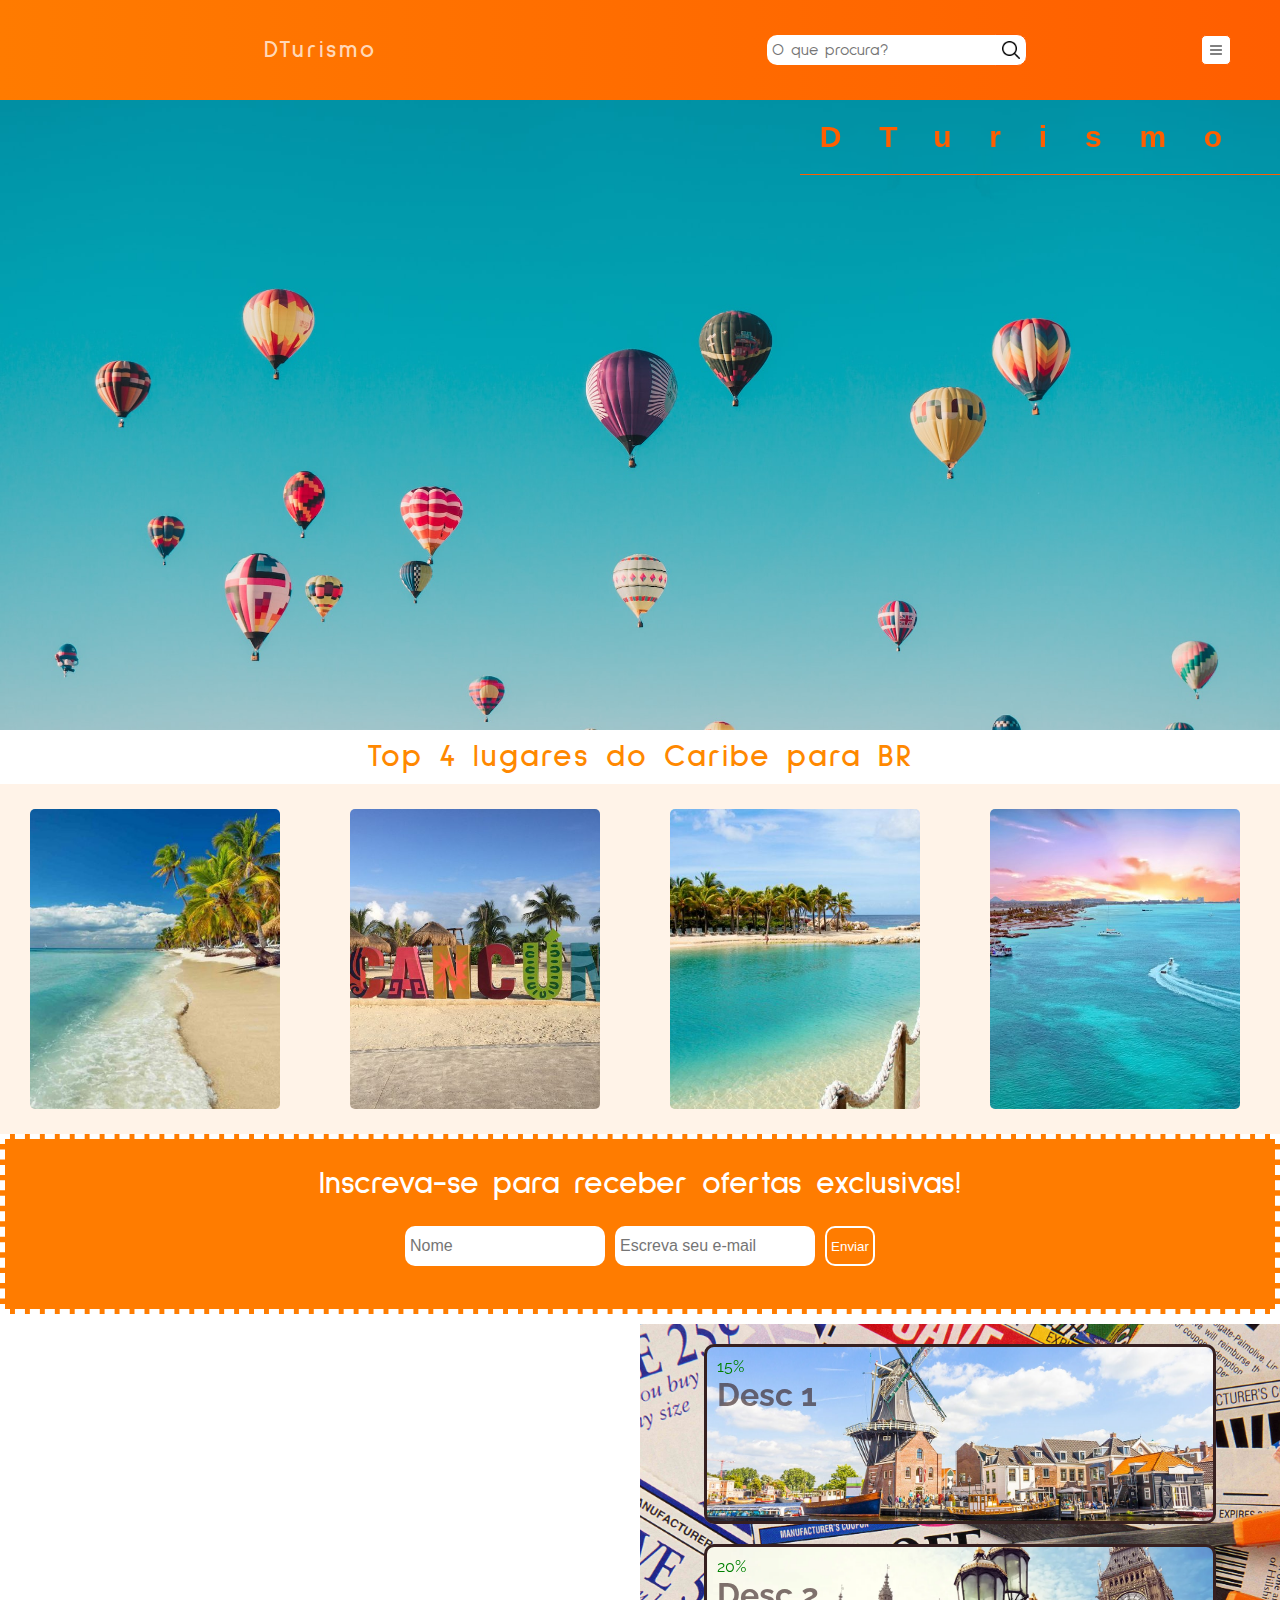
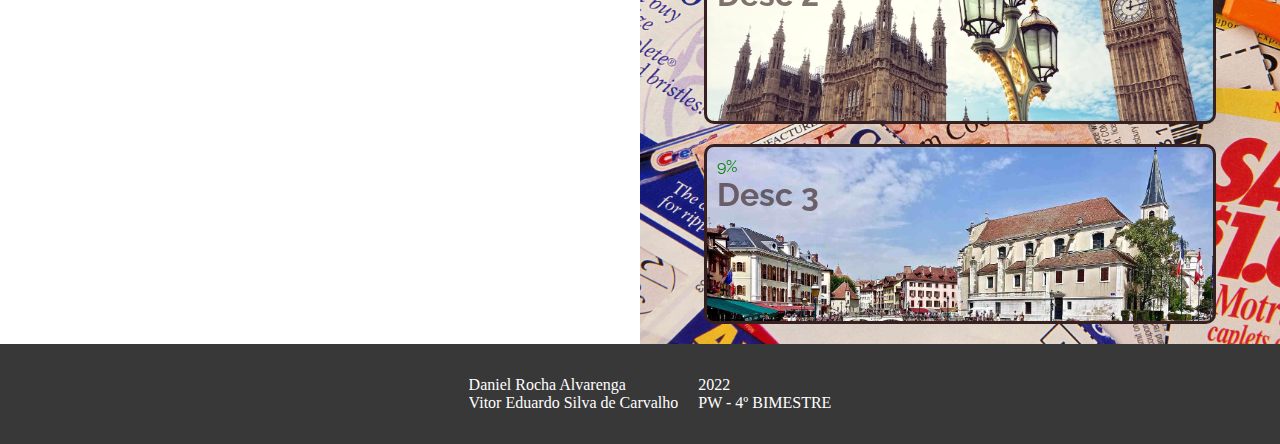
<file: index.html>
<!DOCTYPE html>
<html lang="pt-br">
<head>
    <meta charset="UTF-8">
    <meta http-equiv="X-UA-Compatible" content="IE=edge">
    <meta name="viewport" content="width=device-width, initial-scale=1.0">
    <title>Dturismo</title>
    <link rel="stylesheet" href="index/css/style.css">
    <link rel="shortcut icon" href="index/img/2.png" type="image/x-icon">
    <meta name="google-site-verification" content="V-5xOY-CsIGqrF3bHVrrDN_wd09-45pQmD3HhluE0Ik" />
</head>
<body>
    
    <nav>
        <div class="logo-nav">
            <h2>DTurismo</h2>
        </div>
        <div class="pesquisa-nav">
            <input type="text" id="inp" placeholder="O que procura?">
            <button id="pbtn"><img src="index/img/lupa.png"></button>
        </div>
        <div class="btn-nav">
            <button id="btnl"><img id="ia1" src="index/img/cardapio.png" alt=""><img id="ia2" src="index/img/x.png" alt=""></button>
        </div>
    </nav>
    <main>
        <div class="content_main">
            <h1>DTurismo</h1>
        </div>
    </main>
    <h1 id="title1" class="title1">Top 4 lugares do Caribe para BR</h1>
    <section class="cards">

        <div class="cards-box">
            <div class="cards-1">
                <a class="text"  href="https://blog.123milhas.com/tudo-o-que-voce-precisa-saber-antes-de-viajar-para-punta-cana/">
                    <h1>Punta Cana</h1>
                    <p>Um passeio imperdível para fazer desde Punta Cana é o tour de barco que vai até a ilha Saona, um pedaço de terra com paisagens que lembram o cenário do filme “A Lagoa Azul”.</p>
                </a>
            </div>
    
            <div class="cards-2">
                <a class="text" href="https://123milhas.com/passagens-aereas-para-cancun">
                    <h1>Cancún</h1>
                    <p>Cancún é um dos mais famosos balneários do Caribe: é possível chegar até lá em viagens aéreas que saem de lugares como São Paulo e Rio de Janeiro.</p>
                </a>
            </div>
    
            <div class="cards-3">
                <a class="text" href="https://www.cvc.com.br/dicas-de-viagem/mundo/curacao/">
                    <h1>Curaçao</h1>
                    <p>Uma capital (chamada Willemstad) cheia de edifícios exibindo um lindo estilo arquitetônico holandês. Um conjunto de praias que incluem cartões-postais como Blue Bay Beach e Jeremi, banhadas por um mar de água cristalina. </p>
                </a>
            </div>
    
            <div class="cards-4">
                <a class="text" href="https://www.cvc.com.br/destinos/aruba/">
                    <h1>Aruba</h1>
                    <p>Perto de Curaçao fica a ilha de Aruba, que tem uma capital (chamada Oranjestad) que também exibe um colorido conjunto de edifícios feitos com estilo arquitetônico holandês.</p>
                </a>
            </div>
    
        </div>
        
    </section>
    <div class="OS">
        <div>
            <h1>Inscreva-se para receber ofertas exclusivas!</h1>
        </div>
        <div class="dados">
            <input type="text" placeholder="Nome" name="Nome" id="Nome" text>
            <input type="email" placeholder="Escreva seu e-mail" name="email" id="email" text>
            <input type="submit" id="btn1" value="Enviar" btn>
        </div>
    </div>

    <section class="descontos">
        <div class="pd">
            <div id="mapa">
                <iframe src="https://www.google.com/maps/embed?pb=!4v1670118161950!6m8!1m7!1sQdp7bBzr3lSpfr0X2pdanA!2m2!1d48.85719966627132!2d2.296610380050311!3f315.03334664680847!4f30.398662964533003!5f0.7820865974627469" style="border:0;" allowfullscreen="" loading="lazy" referrerpolicy="no-referrer-when-downgrade" width="100%" height="99%"></iframe>
            </div>
        
    </div>
    <div class="ps">
        <div class="pd-1" >
            <div class="img-box">
                15%
            </div>
            <div class="cont">
                <h1>Desc 1</h1>
                <p></p>
            </div>
        </div>
        
        <div class="pd-2" >
            <div class="img-box">
                20%
            </div>
            <div class="cont">
                <h1>Desc 2</h1>
                <p></p>
            </div>
        </div>

        <div class="pd-3" >
            <div class="img-box">
                9%
            </div>
            <div class="cont">
                <h1>Desc 3</h1>
                <p></p>
            </div>
        </div>
    </div>
    </section>


    <footer>
        <ul>
            <li>Daniel Rocha Alvarenga</li>
            <li>Vitor Eduardo Silva de Carvalho</li>
        </ul>
        <ul>
            <li>2022</li>
            <li>PW - 4º BIMESTRE</li>
        </ul>
    </footer>
    <!-- <div class="aside"> -->
    <aside id="anside" class="i">
        <ul>
            <li><a href="lugares.html">Lugares</a></li>
            <li><a href="preço.html">Preços</a></li>
            <li><a href="https://www.instagram.com/etecrgs/">Suporte</a></li>
        </ul>
    </aside>
    <!--</div>--> 
</body>
<script src="index/js/script.js"></script>
</html>
</file>
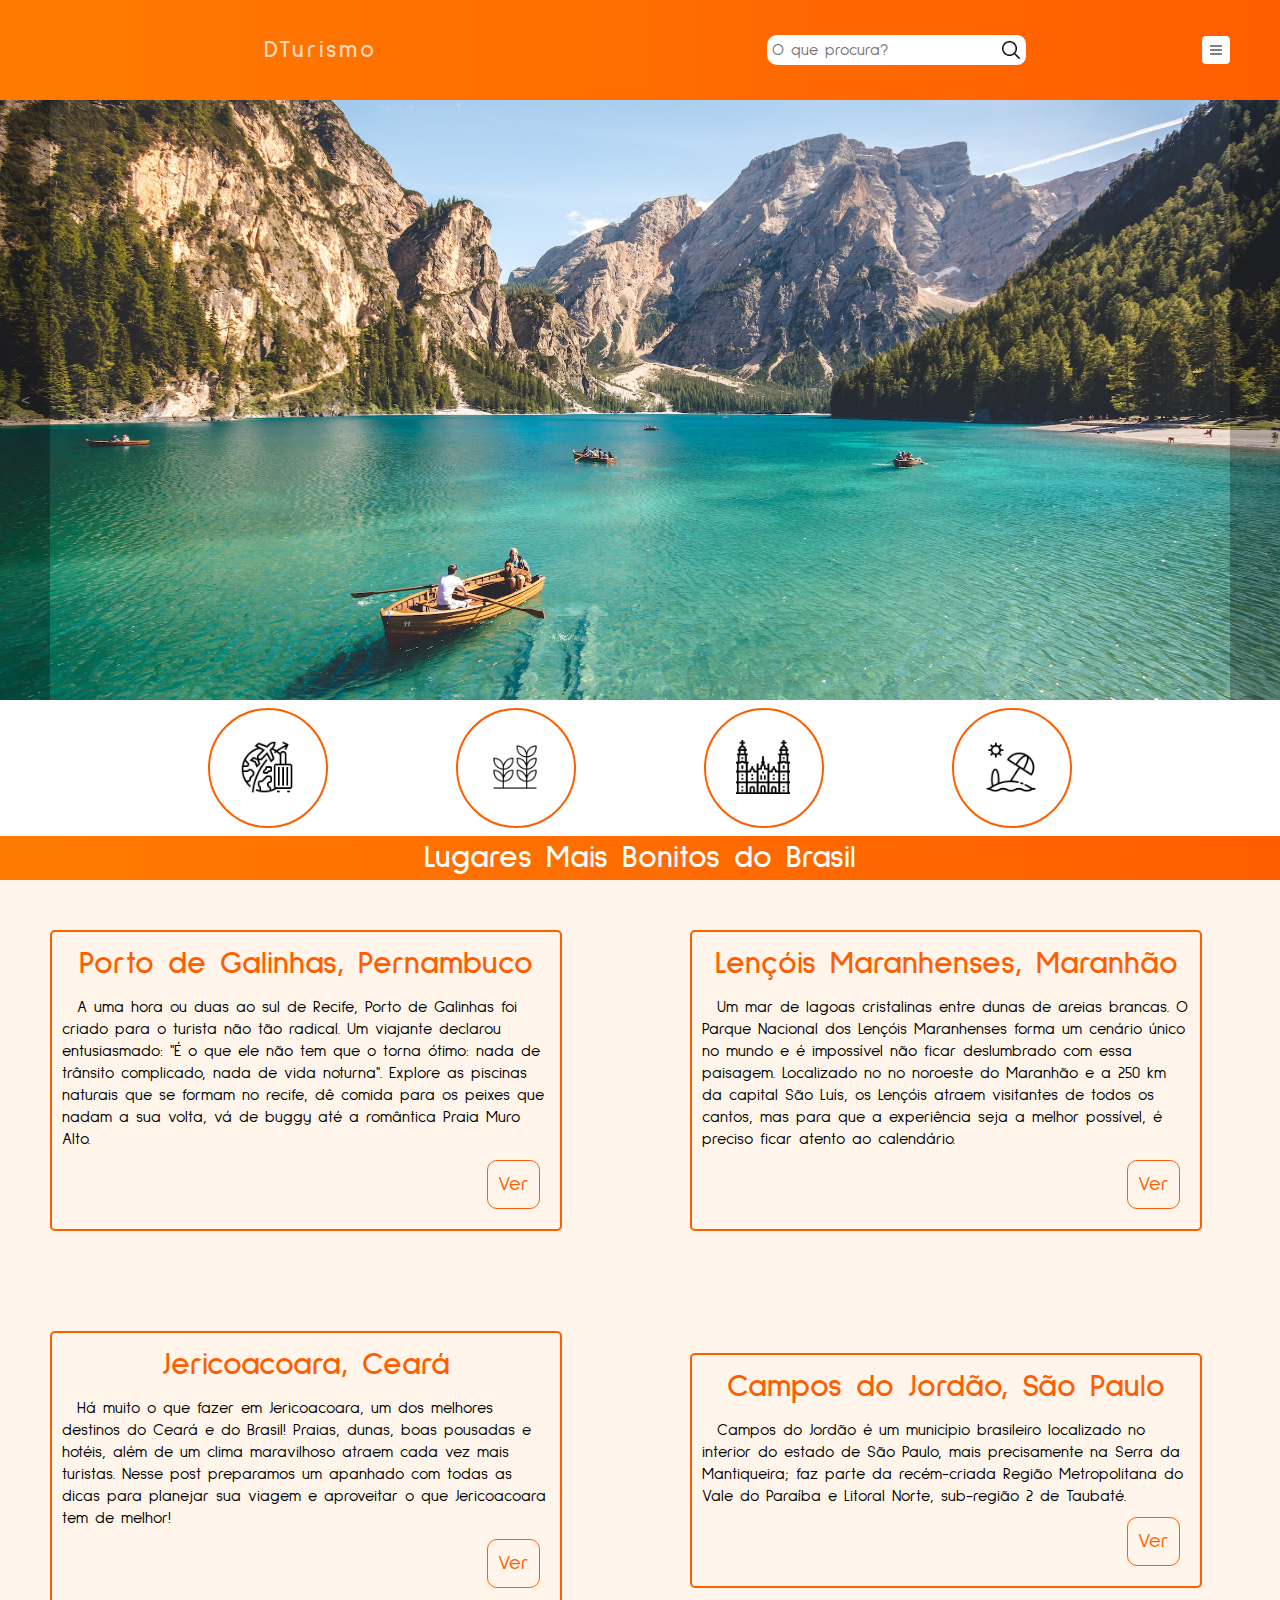
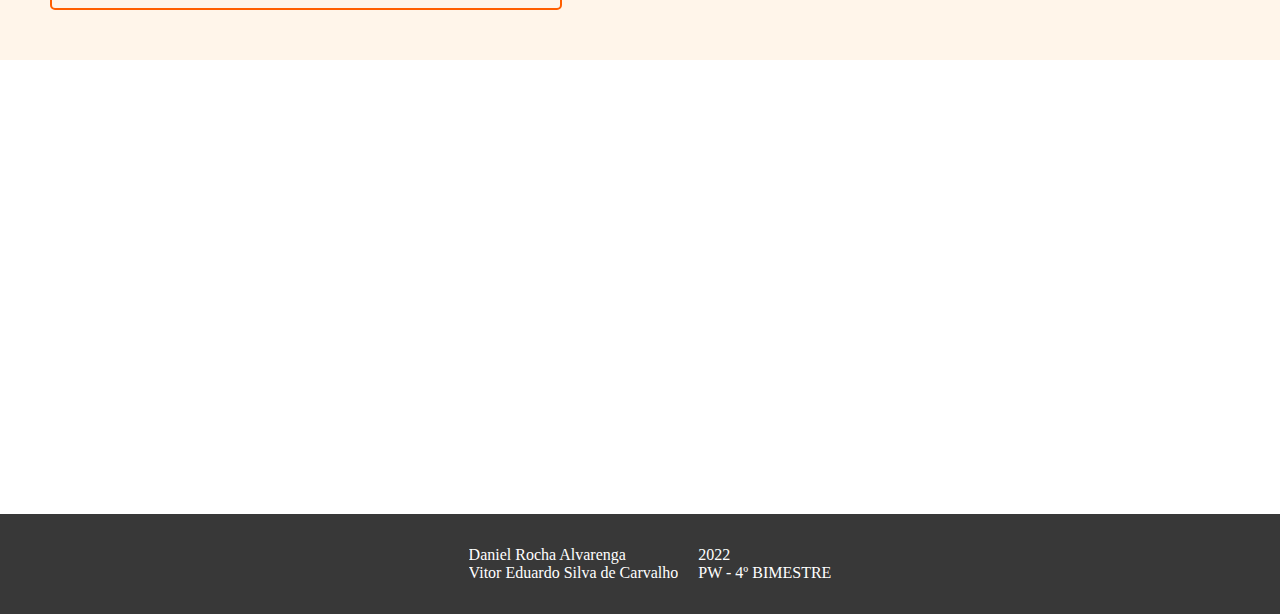
<file: lugares.html>
<!DOCTYPE html>
<html lang="pt-br">
<head>
    <meta charset="UTF-8">
    <meta http-equiv="X-UA-Compatible" content="IE=edge">
    <meta name="viewport" content="width=device-width, initial-scale=1.0">
    <title>Dturismo</title>
    <link rel="stylesheet" href="lugares/css/style.css">
    <link rel="shortcut icon" href="lugares/img/2.png" type="image/x-icon">
</head>
<body>
    <nav>
        <div class="logo-nav">
            <h2>DTurismo</h2>
        </div>
        <div class="pesquisa-nav">
            <input type="text" id="inp" placeholder="O que procura?">
            <button id="pbtn"><img src="lugares/img/lupa.png"></button>
        </div>
        <div class="btn-nav">
            <button id="btnl"><img id="ia1" src="index/img/cardapio.png" alt=""><img id="ia2" src="index/img/x.png" alt=""></button>
        </div>
    </nav>
    
    <section class="slide">
    <button id="reset"><</button>

    <main id="main" class="main-1">
        <div class="s" id="s">

        <img src="lugares/img/pietro-de-grandi-T7K4aEPoGGk-unsplash.jpg" alt="">
        
        <img src="lugares/img/joss-woodhead-3wFRlwS91yk-unsplash.jpg" alt="">
        
        <img src="lugares/img/alex-vasey-3lxrM5yvkcI-unsplash.jpg" alt="">

        </div>
    </main>
    <button id="next">></button>
</section>
<section class="balls">
    <div>
        <img src="lugares/img/turismo.png" alt="">
    </div>
    <div>
        <img src="lugares/img/planta-de-trigo.png" alt="">
    </div>
    <div>
        <img src="lugares/img/catedral-de-morella.png" alt="">
    </div>
    <div>
        <img src="lugares/img/de-praia.png" alt="">
    </div>
</section>
<h1 class="h1">Lugares Mais Bonitos do Brasil</h1>
<section class="cont">
    
    <div class="lugares">
        <h1>Porto de Galinhas, Pernambuco</h1>
        <p>A uma hora ou duas ao sul de Recife, Porto de Galinhas foi criado para o turista não tão radical. Um viajante declarou entusiasmado: "É o que ele não tem que o torna ótimo: nada de trânsito complicado, nada de vida noturna". Explore as piscinas naturais que se formam no recife, dê comida para os peixes que nadam a sua volta, vá de buggy até a romântica Praia Muro Alto. </p>
        <div><a href="preço.html">Ver</a></div>
    </div>
    <div class="lugares">
        <h1>Lençóis Maranhenses, Maranhão</h1>
        <p>Um mar de lagoas cristalinas entre dunas de areias brancas. O Parque Nacional dos Lençóis Maranhenses forma um cenário único no mundo e é impossível não ficar deslumbrado com essa paisagem. Localizado no no noroeste do Maranhão e a 250 km da capital São Luís, os Lençóis atraem visitantes de todos os cantos, mas para que a experiência seja a melhor possível, é preciso ficar atento ao calendário.</p>
        <div><a href="preço.html">Ver</a></div>
    </div>
    <div class="lugares">
        <h1>Jericoacoara, Ceará</h1>
        <p>Há muito o que fazer em Jericoacoara, um dos melhores destinos do Ceará e do Brasil! Praias, dunas, boas pousadas e hotéis, além de um clima maravilhoso atraem cada vez mais turistas. Nesse post preparamos um apanhado com todas as dicas para planejar sua viagem e aproveitar o que Jericoacoara tem de melhor! </p>
        <div><a href="preço.html">Ver</a></div>
    </div>
    <div class="lugares">
        <h1>Campos do Jordão, São Paulo</h1>
        <p>Campos do Jordão é um município brasileiro localizado no interior do estado de São Paulo, mais precisamente na Serra da Mantiqueira; faz parte da recém-criada Região Metropolitana do Vale do Paraíba e Litoral Norte, sub-região 2 de Taubaté.</p>
        <div><a href="preço.html">Ver</a></div>
    </div>
</section>
<div class="mapa" id="mapa">
    <iframe src="https://www.google.com/maps/embed?pb=!1m18!1m12!1m3!1d470397.3628527395!2d-43.44598205!3d-22.91413075!2m3!1f0!2f0!3f0!3m2!1i1024!2i768!4f13.1!3m3!1m2!1s0x9bde559108a05b%3A0x50dc426c672fd24e!2sRio%20de%20Janeiro%2C%20RJ!5e0!3m2!1spt-BR!2sbr!4v1670156809002!5m2!1spt-BR!2sbr" width="100%" height="450px" style="border:0;" allowfullscreen="" loading="lazy" referrerpolicy="no-referrer-when-downgrade"></iframe>
</div>
<footer>
    <ul>
        <li>Daniel Rocha Alvarenga</li>
        <li>Vitor Eduardo Silva de Carvalho</li>
    </ul>
    <ul>
        <li>2022</li>
        <li>PW - 4º BIMESTRE</li>
    </ul>
</footer>
<aside id="anside" class="i">
    <ul>
        <li><a href="index.html">Home</a></li>
        <li><a href="preço.html">Preços</a></li>
        <li><a href="https://www.instagram.com/etecrgs/">Suporte</a></li>
    </ul>
   </aside>
</body>
<script src="lugares/js/script.js"></script>
</html>
</file>
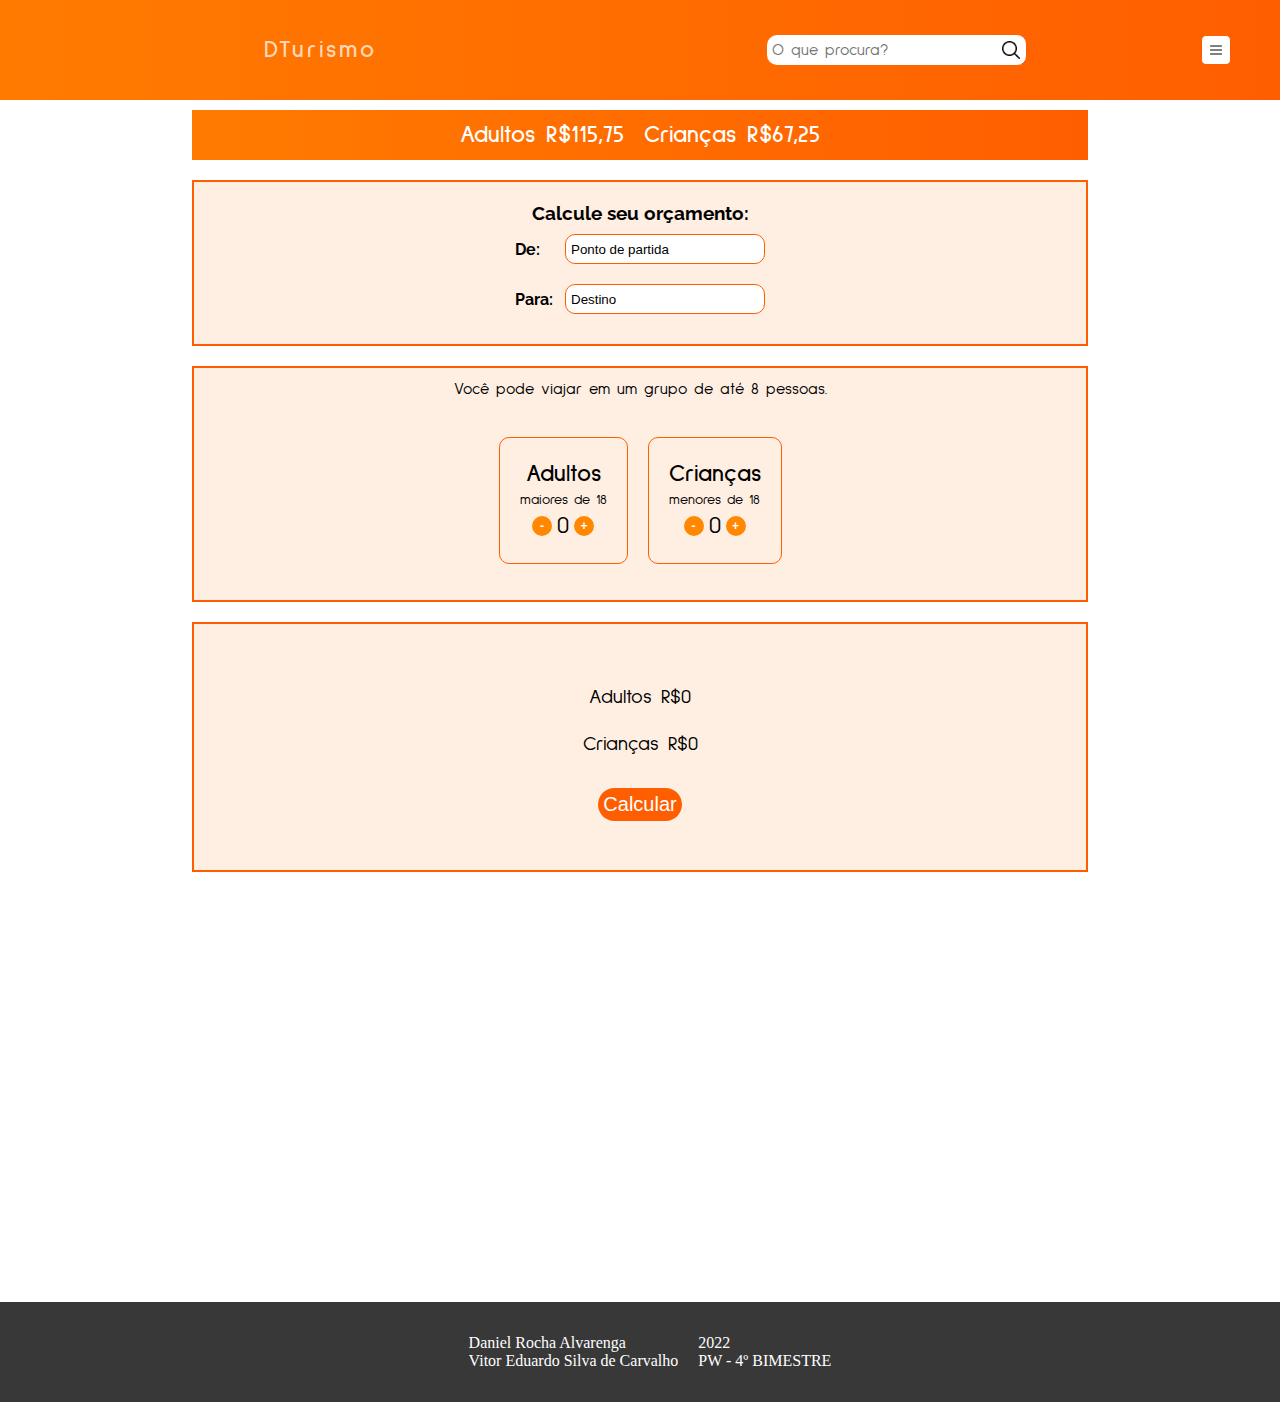
<file: preço.html>
<!DOCTYPE html>
<html lang="pt-br">
<head>
    <meta charset="UTF-8">
    <meta http-equiv="X-UA-Compatible" content="IE=edge">
    <meta name="viewport" content="width=device-width, initial-scale=1.0">
    <title>Dturismo</title>
    <link rel="stylesheet" href="preço/css/style.css">
    <link rel="shortcut icon" href="preço/img/2.png" type="image/x-icon">
</head>
<body>
    <aside id="anside" class="i">
        <ul>
            <li><a href="index.html">Home</a></li>
            <li><a href="lugares.html">Lugares</a></li>
            <li><a href="https://www.instagram.com/etecrgs/">Suporte</a></li>
        </ul>
       </aside>
       <nav>
           <div class="logo-nav">
               <h2>DTurismo</h2>
           </div>
           <div class="pesquisa-nav">
               <input type="text" id="inp" placeholder="O que procura?">
               <button id="pbtn"><img src="preço/img/lupa.png"></button>
           </div>
           <div class="btn-nav">
               <button id="btnl"><img id="ia1" src="index/img/cardapio.png" alt=""><img id="ia2" src="preço/img/x.png" alt=""></button>
           </div>
       </nav>
       <main>
            <div class="calculo">
                <div class="preco">
                    <h2 for="">Adultos  R$115,75</h2>
                    <h2 for="">Crianças R$67,25 </h2>
                </div>

                <div class="local">
                <h3>Calcule seu orçamento:</h3>   
                
                <div class="local1">
                
                <h4>De: </h4>
                <input type="text" name="nome" value="Ponto de partida"
                onfocus="javascript:(this.value=='Ponto de partida'?this.value = '':null);"
                onblur="javascript:(this.value==''?this.value = 'Ponto de partida':null);" />
                </div>

                <div class="local2">
                <h4> Para: </h4>
                <input type="text" name="nome" value="Destino"
                onfocus="javascript:(this.value=='Destino'?this.value = '':null);"
                onblur="javascript:(this.value==''?this.value = 'Destino':null);" /> 
                <br>
                </div>
                
                </div>

                <div class="pessoas-box">
                    <div>
                        <p>Você pode viajar em um grupo de até 8 pessoas.</p>
                    </div>
                    
                    <div class="pessoas">
                        <div class="adultos">

                            <h2>Adultos</h2>
                            <p>maiores de 18</p>
    
                            <div class="al_di">
    
                            <button href="" onclick="diminuir ()">-</button>
                            <p id="numero"></p>
                            <button href="" onclick="aumentar ()">+</button>
                            
                            </div>
                        </div>
                        <div class="menores">
    
                            <h2>Crianças</h2>
                            <p>menores de 18</p>
    
                            <div class="al_di">
    
                            <button href="" onclick="diminuir2 ()">-</button>
                            <p id="numero2"></p>
                            <button href="" onclick="aumentar2 ()">+</button>
                            
                        </div>
                    </div>
                </div>
                </div>
                
                <div class="valores">
                    <div><p for="">Adultos  R$</p> <p id="pa"></p></div>
                    <div><p for="">Crianças R$</p> <p id="pc"></p></div>
                    <div><p id="totali"></p> </div>
                    
                    <button onclick="calcular ()">Calcular</button>
                </div>

                
            </div>
            <iframe src="https://www.youtube.com/embed/lupJGB9H7gE" title="YouTube video player" frameborder="0" allow="accelerometer; autoplay; clipboard-write; encrypted-media; gyroscope; picture-in-picture" allowfullscreen></iframe>
        </main>
        
    <footer>
        <ul>
            <li>Daniel Rocha Alvarenga</li>
            <li>Vitor Eduardo Silva de Carvalho</li>
        </ul>
        <ul>
            <li>2022</li>
            <li>PW - 4º BIMESTRE</li>
        </ul>
    </footer>
</body>
<script src="preço/js/script.js"></script>
</html>
</file>
<file: index/css/style.css>
@import url('https://fonts.googleapis.com/css2?family=Sulphur+Point:wght@700&display=swap');
@import url('https://fonts.googleapis.com/css2?family=Raleway&display=swap');
*{
    margin: 0;
    padding: 0;
    overflow-x: hidden;
    box-sizing: border-box;
}

/* Works on Firefox */
* {
  scrollbar-width: thin;
  scrollbar-color: rgb(255, 136, 0);
}

/* Works on Chrome, Edge, and Safari */
*::-webkit-scrollbar {
  width: 7px;
}

*::-webkit-scrollbar-track {
  background: rgba(255, 166, 0, 0);
}

*::-webkit-scrollbar-thumb {
  background-color: rgb(255, 136, 0);
  border-radius: 20px;
  border: 3px solid rgb(255, 136, 0);
}

:root {
    --color-a:rgba(255, 102, 0, 0.658);
    --color-s:rgb(255, 136, 0);
    --color-p:rgb(255, 94, 0);
    --color-1: rgba(0, 0, 0, 0.781);
    --color-2: rgba(255, 255, 255, 0.74);
    --color-3: rgb(255, 115, 0) ;
    --font-p: 'Sulphur Point', sans-serif;
    --font-s: 'Raleway', sans-serif;;
}

body{
    display: flex;
    flex-direction: column;
    width: 100vw;
    background-color: var(--color-2);
    z-index: 1;
}

footer{
    background-color: var(--color-1);
    height: 100px;
    width: 100vw;
    color: #fff;
    display: flex;
    flex-direction: row;
    align-items: center;
    justify-content: center;
}

footer ul{
    display: flex;
    flex-direction: column;
    align-items: left;
}

footer ul li{
    margin-left: 20px;
}

nav{
    display: grid;
    grid-template-columns: 50% 40% 10%;
    grid-template-areas: "logo pesquisa btn";
    height: 100px;
    width: 100%;
    background-image: linear-gradient(to left,rgb(255, 94, 0), rgb(255, 123, 0));
}

.logo-nav{
    grid-area: "logo";
    display: flex;
    justify-content: center;
    align-items: center;
    color: var(--color-2);
    font-family: var(--font-p);
    letter-spacing: 3px;
}

.pesquisa-nav{
    grid-area: "pesquisa";
    display: flex;
    justify-content: center;
    align-items: center;
}

.pesquisa-nav input{
    height: 30px;
    width: 230px;
    padding-left: 5px;
    border: none;
    font-family: var(--font-p);
    font-size: 16px;
    border-radius: 10px 0px 0px 10px;
    outline: none;
    position: relative;
    left: 2px;
}

.pesquisa-nav button{
    height: 32px;
    width: 32px;
    background-color: #fff;
    border: solid 1px var(--color-p);
    border-radius: 0px 10px 10px 0px;
    display: flex;
    justify-content: center;
    align-items: center;
    padding: 3px;   
}

.pesquisa-nav button img{
    height: 100%;
}

.btn-nav button{
    height: 30px;
    width: 30px;
    background-color: #fff;
    border: solid 1px var(--color-p);
    border-radius: 5px;
    display: flex;
    justify-content: center;
    align-items: center;
    padding: 3px;   
}

.btn-nav button img{
    height: 100%;
}
.btn-nav{
    grid-area: "btn";
    display: flex;
    justify-content: left;
    align-items: center;
}


main{
    height: 70vh;
    width: 100vw;
    display: flex;
    background-color: #5f2e0eb6;
    background-image: url(../img/ian-dooley-DuBNA1QMpPA-unsplash.jpg);
    background-size: cover;
    background-position: center center;
    align-items: top;
    justify-content: right;
    animation: fundo 20s ease-in-out;
}

main h1{
    font-family: Arial, Helvetica, sans-serif;
    color: var(--color-p);
    padding: 20px;
    font-size: 30px;
    letter-spacing: 1cm;
    font-weight: 900;
    border-bottom: solid 1px var(--color-p);
    backdrop-filter: blur(5px);
}

@keyframes fundo{
    0%{
        background-size: 100%;
    }

    50%{
        background-size: 120%;
    }

    100%{
        background-size: 100%;
    }
}

/* .aside{
    position: fixed;
    display: none;
    height: 100vh;
    width: 100vw;
    background-color: rgba(0, 0, 0, 0);
} */

aside{
    position: fixed;
    height: 100vh;
    left: -333px;
    width: 333px;
    background-color: var(--color-p);
    font-size: 20px;
    z-index: 2;
}


aside ul{
    display: grid;
    grid-template-rows: 33vh 33vh 33vh;
    grid-template-areas: "x" "y" "z";
}

aside ul li{
    display: flex;
    justify-content: center;
    align-items: center;
}

aside ul li a{
    display: flex;
    justify-content: center;
    align-items: center;
    color: #fff;
    font-family: var(--font-s);
    cursor: pointer;
    text-decoration: none;
}

aside:hover ul{
    display: grid;
    grid-template-rows: 33vh 33vh 33vh;
    grid-template-areas: "x" "y" "z";
}

.aberto ul{
    display: grid;
    grid-template-rows: 33vh 33vh 33vh;
    grid-template-areas: "x" "y" "z";
}

aside:hover{
    animation: abrir 1s ;
    width: 333px;
    backdrop-filter: blur(5px);
    background-color: var(--color-a);
}


@keyframes abrir {
    0%{
        left: -333px;
    }

    100%{
        left: 0px;
    }
}

@keyframes fechar{
    0%{
        left: 0px;
    }
    100%{
        left: -333px;
    }
}
.aberto{
    animation: abrir 1s ;
    width: 333px;
    left: 0px;
    backdrop-filter: blur(5px);
    background-color: var(--color-a);
}

.fechado{
    animation: fechar 1s ;
    width: 333px;
    left: -333px;
    backdrop-filter: blur(5px);
    background-color: var(--color-a);
}

.cards{
    background-color: rgb(255, 243, 232);
}

.cards-box{
    display: grid;
    grid-template-columns: 25% 25% 25% 25%;
    justify-content: center;
    align-items: center;
    height: 350px;
    width: 100vw;
    
}

.title1{
    display: flex;
    align-items: center;
    justify-content: center;
    font-family: var(--font-p);
    padding: 5px;
    margin: 0px 10px 0px 10px;
    letter-spacing: 2px;
    color: var(--color-s);
}
.cards-1,.cards-2,.cards-3,.cards-4{
    height: 300px;
    width: 250px;
    background-color: rgba(107, 76, 47, 0.719);
    margin: 0px 30px 0px 30px;
    cursor: pointer;
    display: flex;
    overflow: hidden;
    border-radius: 5px;
}

.cards-1{
    background-image: url(../img/Punta-Cana-768x512.jpg);
    background-size: cover;
    background-position: center center;
    border: wave 3px black;
}
.cards-2{
    background-image: url(../img/Cancún-768x576.jpg);
    background-size: cover;
    background-position: center center;
}
.cards-3{
    background-image: url(../img/Curaçao-768x512.jpg);
    background-size: cover;
    background-position: center center;
}
.cards-4{
    background-image: url(../img/Aruba-768x575.jpg);
    background-size: cover;
    background-position: center center;
}

.cards-1:hover .text,.cards-2:hover .text,.cards-3:hover .text,.cards-4:hover .text{
    display: block;
    backdrop-filter: blur(5px);
    height: 100%;
    animation: cards_h .7s ease-in-out;
}

@keyframes cards_h {
    0%{
        margin-top:300px;
    }
    100%{
        margin-top: 0;
    }
}
.text{
    display: none;
    padding: 10px;
    color: #fff;
    font-family: var(--font-p);
    letter-spacing: 2px;
    transition-delay: 1s;
    text-decoration: none;
}

.text h1{
    margin-bottom: 10px;
    font-weight: 600;
}

.OS{
    display: flex;
    flex-direction: column;
    justify-content: center;
    align-items: center;
    height: 180px;
    width: 100vw;
    background-color: rgb(255 124 0);
    margin-bottom: 10px;
    border: dashed 5px white;
    padding: 10px;
    color: #fff;
    font-family: var(--font-p);
    overflow: hidden;
}
.OS div{
    overflow: hidden;
    text-align: center;
}

.dados{
    height: 80px;
    color: rgba(0, 0, 0, 0.87);
    display: flex;
    align-items: center;
    justify-content: center;
}

.dados input[text]{
    height: 40px;
    width: 200px;
    margin-right: 10px;
    font-size: 1rem;
    border-radius: 10px;
    border: none;
    padding-left: 5px;
    outline: none;
}

.dados input[btn]{
    height: 40px;
    width: 50px;
    border: #fff solid 2px;
    background-color: transparent;
    color: #fff;
    border-radius: 10px;
    display: flex;
    align-items: center;
    justify-content: center;
}

.descontos{
    width: 100vw;
    height: auto;
    display: flex;
    flex-direction: row;
    justify-content: center;
}
.img-box{
    color: green;
}
.pd{
    display: flex;
    justify-content: center;
    width: 50%;
    flex-direction: column;
    padding: 40px;
}
.pd-1,.pd-2,.pd-3{
    padding: 10PX;
    border-radius: 10px;
    border: solid 3px rgb(54, 32, 32);
    backdrop-filter: blur(5px);
    color: rgba(54, 32, 32, 0.63);
    max-width: 600px;
    width: 80%;
    margin-top: 20px;
    height: 180px;
    font-family: var(--font-s);
}
.pd-1{
    background-image: url(../img/melhores-pequenas-cidades-da-holanda.jpg);
    background-size: cover;
    object-fit:cover;
    background-position: center center;
}
.pd-2{
    background-image: url(../img/cidades-da-inglaterra-1.jpg);
    background-size: cover;
    object-fit:cover;
    background-position: center center;
}
.pd-3{
    background-image: url(../img/cidades-bonitas-frança-7.jpg);
    background-size: cover;
    object-fit:cover;
    background-position: top center;
}

.ps{
    width: 50%;
    background-image: url(../img/Coupons-5895f8f63df78caebcd02f1b.jpg);
    background-size:cover;
    display: flex;
    flex-direction: column;
    justify-content: center;
    align-items: center;
    background-position: center;
    object-fit: cover;
    padding-bottom: 20px;
}
#mapa{
    width: 100%;
    height: 100%;
    overflow: hidden;
}

#mapa script{
    height: 100%;
}
@media screen and (max-width:1000px){
    .cards-box{
        grid-template-columns: 50% 50%;
        height: auto;
    }

    .descontos{
        flex-direction: column;
    }

    .ps{
        width: 100vw;
    }
    .pd{
        justify-content: center;
        align-items: center;
        width: 100vw;
        height: 300px;
    }
    .cards-1,.cards-2,.cards-3,.cards-4{
        margin: 20px 20px 20px 20px;
    }
}

@media screen and (max-width:700px){
    nav{
        grid-template-columns: 30% 50% 20%;
    }
    .logo-nav{
        font-size: 12px;
    }
    .btn-nav{
        justify-content: center;
    }

    main{
        justify-content: center;
        align-items: center;
        height: 50vh;
    }
    main h1{
        font-size: 20px;
        color: rgb(0, 0, 0);
        border-bottom: rgb(0, 0, 0) solid 1px;
    }
    .cards-1,.cards-2,.cards-3,.cards-4{
        margin: 20px 20px 20px 20px;
    }
    .title1{
        font-size: 18px;
    }
    .OS {
        display: flex;
        flex-direction: column;
    }

    .OS div h1{
        font-size: 18px;
    }
    .dados{
        padding: 5px;
        flex-direction: column;
        height: 100%;
    }
    .dados input{
        transform: scale(.91);
    }
    .dados input[text]{
        margin-bottom: 2px;
    }

    .pd{
        padding: 0;
    }
    
    
}

@media screen and (max-width:500px){
    main{
        animation: none;
    }
    .content_main h1{
        display: none;
    }
    .cards-box{
        display: flex;
        flex-direction: row;
        flex-flow: row wrap;
        padding: 0;
    }
    .cards-1,.cards-2,.cards-3,.cards-4{
        height: 30vh;
        width: 40vw;
        margin-top: 10px;
        margin-bottom: 10px;
        border-radius: 10px;
        display: flex;
        align-items: center;
        justify-content: center;
    }
    .pesquisa-nav button{
        width: 43px;
    }
    .text{
        display: block;
    }

    .cards{
        display: flex;
        justify-content: center;
        align-items: center;
    }
    .text p{
        display: none;
    }
}


.btn-nav button{
    height: 30px;
    width: 30px;
    background-color: #fff;
    border: solid 1px var(--color-p);
    border-radius: 5px;
    display: flex;
    justify-content: center;
    align-items: center;
    padding: 6px;   
}

.btn-nav button img{
    height: 100%;
}
.btn-nav{
    grid-area: "btn";
    display: flex;
    justify-content: center;
    align-items: center;
}

#ia1{
    display: block;
}

#ia2{
    display: none;
}

@media screen and (max-width:400px){
    .cards-box{
        display: flex;
        flex-direction: row;
        flex-flow: row wrap;
        padding: 0;
    }
    .pesquisa-nav button{
        width: 43px;
        height: 32px;
    }
    .cards-1,.cards-2,.cards-3,.cards-4{
        height: 30vh;
        width: 80vw;
        margin-top: 10px;
        margin-bottom: 10px;
        border-radius: 10px;
        display: flex;
        align-items: center;
        justify-content: center;
    }
}
</file>
<file: lugares/css/style.css>
@import url('https://fonts.googleapis.com/css2?family=Sulphur+Point:wght@700&display=swap');
@import url('https://fonts.googleapis.com/css2?family=Raleway&display=swap');
*{
    margin: 0;
    padding: 0;
    overflow-x: hidden;
    box-sizing: border-box;
}

/* Works on Firefox */
* {
    scrollbar-width: thin;
    scrollbar-color: rgb(255, 136, 0);
  }
  
  /* Works on Chrome, Edge, and Safari */
  *::-webkit-scrollbar {
    width: 7px;
  }
  
  *::-webkit-scrollbar-track {
    background: rgba(255, 166, 0, 0);
  }
  
  *::-webkit-scrollbar-thumb {
    background-color: rgb(255, 136, 0);
    border-radius: 20px;
    border: 3px solid rgb(255, 136, 0);
  }
  
:root {
    --color-a:rgba(255, 102, 0, 0.658);
    --color-s:rgb(255, 136, 0);
    --color-p:rgb(255, 94, 0);
    --color-1: rgba(0, 0, 0, 0.781);
    --color-2: rgba(255, 255, 255, 0.74);
    --color-3: rgb(255, 115, 0) ;
    --font-p: 'Sulphur Point', sans-serif;
    --font-s: 'Raleway', sans-serif;;
}

body{
    display: flex;
    flex-direction: column;
    width: 100vw;
    background-color: var(--color-2);
    z-index: 1;
}

footer{
    background-color: var(--color-1);
    height: 100px;
    width: 100vw;
    color: #fff;
    display: flex;
    flex-direction: row;
    align-items: center;
    justify-content: center;
}

footer ul{
    display: flex;
    flex-direction: column;
    align-items: left;
}

footer ul li{
    margin-left: 20px;
}

nav{
    display: grid;
    grid-template-columns: 50% 40% 10%;
    grid-template-areas: "logo pesquisa btn";
    height: 100px;
    width: 100%;
    background-image: linear-gradient(to left,rgb(255, 94, 0), rgb(255, 123, 0));
}

.logo-nav{
    grid-area: "logo";
    display: flex;
    justify-content: center;
    align-items: center;
    color: var(--color-2);
    font-family: var(--font-p);
    letter-spacing: 3px;
}

.pesquisa-nav{
    grid-area: "pesquisa";
    display: flex;
    justify-content: center;
    align-items: center;
}

.pesquisa-nav input{
    height: 30px;
    width: 230px;
    padding-left: 5px;
    border: none;
    font-family: var(--font-p);
    font-size: 16px;
    border-radius: 10px 0px 0px 10px;
    outline: none;
    position: relative;
    left: 2px;
}

.pesquisa-nav button{
    height: 32px;
    width: 32px;
    background-color: #fff;
    border: solid 1px var(--color-p);
    border-radius: 0px 10px 10px 0px;
    display: flex;
    justify-content: center;
    align-items: center;
    padding: 3px;   
}

.pesquisa-nav button img{
    height: 100%;
}

.btn-nav button{
    height: 30px;
    width: 30px;
    background-color: #fff;
    border: solid 1px var(--color-p);
    border-radius: 5px;
    display: flex;
    justify-content: center;
    align-items: center;
    padding: 6px;    
}

.btn-nav button img{
    height: 100%;
}
.btn-nav{
    grid-area: "btn";
    display: flex;
    justify-content: center;
    align-items: center;
}



@keyframes abrir {
    0%{
        width: 3vw;
    }

    100%{
        width: 333px;
    }
}

.slide{
    display: flex;
    flex-direction: row;
}

aside{
    position: fixed;
    height: 100vh;
    left: -333px;
    width: 333px;
    background-color: var(--color-p);
    font-size: 20px;
    z-index: 2;
}


aside ul{
    display: grid;
    grid-template-rows: 33vh 33vh 33vh;
    grid-template-areas: "x" "y" "z";
}

aside ul li{
    display: flex;
    justify-content: center;
    align-items: center;
}

aside ul li a{
    display: flex;
    justify-content: center;
    align-items: center;
    color: #fff;
    font-family: var(--font-s);
    cursor: pointer;
    text-decoration: none;
}

aside:hover ul{
    display: grid;
    grid-template-rows: 33vh 33vh 33vh;
    grid-template-areas: "x" "y" "z";
}

.aberto ul{
    display: grid;
    grid-template-rows: 33vh 33vh 33vh;
    grid-template-areas: "x" "y" "z";
}

aside:hover{
    animation: abrir 1s ;
    width: 333px;
    backdrop-filter: blur(5px);
    background-color: var(--color-a);
}


@keyframes abrir {
    0%{
        left: -333px;
    }

    100%{
        left: 0px;
    }
}

@keyframes fechar{
    0%{
        left: 0px;
    }
    100%{
        left: -333px;
    }
}
.aberto{
    animation: abrir 1s ;
    width: 333px;
    left: 0px;
    backdrop-filter: blur(5px);
    background-color: var(--color-a);
}

.fechado{
    animation: fechar 1s ;
    width: 333px;
    left: -333px;
    backdrop-filter: blur(5px);
    background-color: var(--color-a);
}

#ia1{
    display: block;
}

#ia2{
    display: none;
}

main{
    height: 600px;
    width: 100vw;
    display: grid;
    border-radius: none;
    z-index: 2;
    object-fit: cover;
    z-index: 1;

}

.s{
    height: 100%;
    display: flex;
    flex-direction: row;
    width: 300vw;
    transition: transform 0.5s ease-in-out;
    transform: translateX(0);
}

.s img{
    height: 100%;
    width: 100vw;
    object-fit: cover;
}
.s1,.s2,.s3{
    overflow: hidden;
    object-fit: cover;
}

.s1 img,.s2 img,.s3 img{
    object-fit: cover;
}

#reset{
    position: absolute;
    z-index: 2;
    height: 600px;
    left: 0;    
    opacity: 0.4;
    width: 50px;
    font-family: var(--font-p);
}

#next{
    position: absolute;
    z-index: 2;
    height: 600px;
    right: 0;
    opacity: 0.35;
    width: 50px;
    font-family: var(--font-p);
}

#next:hover,#reset:hover{
    opacity: 0.75;
}

.s1 img,.s2 img,.s3 img{
    height: 100%;
    width: 100%;
}

.slide button{
    width: 3.5vw;
    border-radius: none;
    background-color: rgba(0, 0, 0, 0.74);
    border: none;
    color: aliceblue;
    z-index: 1;
}
.main-1{
    grid-template-columns: 100% 0% 0%;
}

.main-2{
    grid-template-columns: 0% 100% 0%;
}

.main-3{
    grid-template-columns: 0% 0% 100%;
}

.balls{
    display: flex;
    flex-direction: row;
    width: 100vw;
    height: auto;
    justify-content: center;
    align-items: center;
    padding: 8px 0px 8px 0px;
}

.balls div{
    border: solid 2px var(--color-p);
    background-color: rgba(255, 255, 255, 0.781);
    border-radius: 100px;
    padding: 30px;
    height: 120px; 
    width: 120px;
    margin:  0px 5vw  0px 5vw;
    object-fit: cover;
    overflow: hidden;
}

.balls div img{
    height: 97%;
    width: 97%;
}

.cont{
    height: auto;
    width: 100vw;
    background-color: rgb(255, 245, 234);
    display: grid;
    grid-template-columns: 50% 50%;
    justify-content: center;
    align-items: center;
    font-family: var(--font-p);
}

.lugares{
    display: flex;
    flex-direction: column;
    border: solid 2px var(--color-p);
    height: auto;
    width: 40vw;
    font-family: var(--font-p);
    border-radius: 5px;
    justify-content: center;
    align-items: center;
    padding: 10px;
    margin: 50px;
}

.lugares div{
    width: 100%;
    display: flex;
    justify-content: right;
}
.lugares h1 {
    margin-bottom: 10px;
    color: var(--color-p);
}

.lugares p{
    text-indent: 15px;
    overflow: hidden;
}

.lugares a{
    padding: 10px;
    border: solid var(--color-p) 1px;
    color: var(--color-p);
    border-radius: 10px;
    text-decoration: none;
    margin: 10px;
    font-family: var(--font-p);
    font-size: 20px;
    overflow: hidden;
    display: flex;
    justify-content: center;
    align-items: center;
}

.lugares a:hover{
    background-color: var(--color-p);
    color: #fff;
}

 .h1{
    text-align: center;
    background-color: var(--color-p);
    color: white;
    background-image: linear-gradient(to left,rgb(255, 94, 0), rgb(255, 123, 0));
    font-family: var(--font-p);
}

.lugares img{
    height: 100%;
}
.fin{
    height: auto;
    width: 100vw;
    height: 70vh;
    background-color: rgb(255, 255, 255);
    display: flex;
    flex-direction: row;
    background-color: rgba(255, 102, 0, 0.582);
    padding: 20px;
    background-size: cover;
    background-position: center;
    background-image: url(../img/willian-justen-de-vasconcellos-7kCNXfo35aU-unsplash.jpg);
}
.fin img{
    opacity: 80%;
    transform: scale(80%);
}
.info{
    width: 50%;
    border: solid 2px rgba(0, 0, 0, 0.801);
    backdrop-filter: blur(5px);
    border-radius: 20px;
    display: flex;
    flex-direction: column;
    padding: 10px;
    align-items: center;
    justify-content: center;
}
.info h1{
    padding: 5px;
    height: auto;
    display: flex;
    padding: 10px;
    border: solid 1px rgba(0, 0, 0, 0.801);
    border-radius: 5px;
    font-size: 20px;
    font-family: var(--font-p);
    text-align: center;
}

.info ul{
    padding: 5px;
    height: auto;
    display: flex;
    padding: 10px;
    border: solid 1px rgba(0, 0, 0, 0.801);
    border-radius: 5px;
    font-size: 20px;
    font-family: var(--font-p);
    text-align: center;
    flex-direction: column;
    margin-top: 5px;
}

@media screen and (max-width:700px){
    main{
        height: 45vh;
    }

    .balls div{
        margin:  0px 2vw  0px 2vw;
    }
    
    #reset,#next,main{
    height: 45vh;
    }

    #reset,#next{
        width: 25px;
    }
    .lugares{
        width: 92%;
        margin: 4%;
    }

    .fin{
        height: 50vh;
    }
    .info h1{
        width: 100%;
        padding: 4px;
        display: flex;
        justify-content: center;
        align-items: center;
    }
    .info ul{
        width: 100%;
        height: 100%;
        display: flex;
        flex-direction: column;
        align-items: center;
        justify-content: center;
    }

    .info ul li{
        margin: 5px;
    }
    .info ul li{
        overflow: hidden;
    }
}
@media screen and (max-width: 700px){
    nav{
        grid-template-columns: 30% 50% 20%;
    }

    .logo-nav{
        font-size: 12px;
    }
    .btn-nav{
        justify-content: center;
    }
    .cont{
        grid-template-columns: 100%;
    }
}

@media screen and (max-width:500px){

    main{   
        height: 300px;
    }
    
    #reset{
        display: none;
    }
    #next{
        display: none;
    }

    .pesquisa-nav button{
        width: 43px;
    }

    .h1{
        font-size: 25px;
    }

    .balls div{
        margin:  0px 2.5vw  0px 2.5vw;
        height: 70px;
        width: 70px;
        padding: 7px;
    }
    .fin{
        height: 400px;
    }
    .info{
        width: 100%;
        justify-content: center;
        align-items: center;
    }
    .cont{
        height: auto;
    }
    .lugares{
        height: auto;
    }
}
</file>
<file: preço/css/style.css>
@import url('https://fonts.googleapis.com/css2?family=Sulphur+Point:wght@700&display=swap');
@import url('https://fonts.googleapis.com/css2?family=Raleway&display=swap');
*{
    margin: 0;
    padding: 0;
    overflow-x: hidden;
    box-sizing: border-box;
}

/* Works on Firefox */
* {
    scrollbar-width: thin;
    scrollbar-color: rgb(255, 136, 0);
  }
  
  /* Works on Chrome, Edge, and Safari */
  *::-webkit-scrollbar {
    width: 7px;
  }
  
  *::-webkit-scrollbar-track {
    background: rgba(255, 166, 0, 0);
  }
  
  *::-webkit-scrollbar-thumb {
    background-color: rgb(255, 136, 0);
    border-radius: 20px;
    border: 3px solid rgb(255, 136, 0);
  }
  
:root {
    --color-a:rgba(255, 102, 0, 0.658);
    --color-s:rgb(255, 136, 0);
    --color-p:rgb(255, 94, 0);
    --color-1: rgba(0, 0, 0, 0.781);
    --color-2: rgba(255, 255, 255, 0.74);
    --color-3: rgb(255, 115, 0) ;
    --font-p: 'Sulphur Point', sans-serif;
    --font-s: 'Raleway', sans-serif;;
}

body{
    display: flex;
    flex-direction: column;
    width: 100vw;
    background-color: var(--color-2);
    z-index: 1;
}

footer{
    background-color: var(--color-1);
    height: 100px;
    width: 100vw;
    margin-top: 10px;
    color: #fff;
    display: flex;
    flex-direction: row;
    align-items: center;
    justify-content: center;
}

footer ul{
    display: flex;
    flex-direction: column;
    align-items: left;
}

footer ul li{
    margin-left: 20px;
}

nav{
    display: grid;
    grid-template-columns: 50% 40% 10%;
    grid-template-areas: "logo pesquisa btn";
    height: 100px;
    width: 100%;
    background-image: linear-gradient(to left,rgb(255, 94, 0), rgb(255, 123, 0));
}

.logo-nav{
    grid-area: "logo";
    display: flex;
    justify-content: center;
    align-items: center;
    color: var(--color-2);
    font-family: var(--font-p);
    letter-spacing: 3px;
}

.pesquisa-nav{
    grid-area: "pesquisa";
    display: flex;
    justify-content: center;
    align-items: center;
}

.pesquisa-nav input{
    height: 30px;
    width: 230px;
    padding-left: 5px;
    border: none;
    font-family: var(--font-p);
    font-size: 16px;
    border-radius: 10px 0px 0px 10px;
    outline: none;
    position: relative;
    left: 2px;
}

.pesquisa-nav button{
    height: 32px;
    width: 32px;
    background-color: #fff;
    border: solid 1px var(--color-p);
    border-radius: 0px 10px 10px 0px;
    display: flex;
    justify-content: center;
    align-items: center;
    padding: 3px;   
}

.pesquisa-nav button img{
    height: 100%;
}

.btn-nav button{
    height: 30px;
    width: 30px;
    background-color: #fff;
    border: solid 1px var(--color-p);
    border-radius: 5px;
    display: flex;
    justify-content: center;
    align-items: center;
    padding: 6px;   
}

.btn-nav button img{
    height: 100%;
}
.btn-nav{
    grid-area: "btn";
    display: flex;
    justify-content: left;
    align-items: center;
}


aside{
    position: fixed;
    height: 100vh;
    left: -333px;
    width: 333px;
    background-color: var(--color-p);
    font-size: 20px;
    z-index: 2;
}


aside ul{
    display: grid;
    grid-template-rows: 33vh 33vh 33vh;
    grid-template-areas: "x" "y" "z";
}

aside ul li{
    display: flex;
    justify-content: center;
    align-items: center;
}

aside ul li a{
    display: flex;
    justify-content: center;
    align-items: center;
    color: #fff;
    font-family: var(--font-s);
    cursor: pointer;
    text-decoration: none;
}

aside:hover ul{
    display: grid;
    grid-template-rows: 33vh 33vh 33vh;
    grid-template-areas: "x" "y" "z";
}

.aberto ul{
    display: grid;
    grid-template-rows: 33vh 33vh 33vh;
    grid-template-areas: "x" "y" "z";
}

aside:hover{
    animation: abrir 1s ;
    width: 333px;
    backdrop-filter: blur(5px);
    background-color: var(--color-a);
}


@keyframes abrir {
    0%{
        left: -333px;
    }

    100%{
        left: 0px;
    }
}

@keyframes fechar{
    0%{
        left: 0px;
    }
    100%{
        left: -333px;
    }
}
.aberto{
    animation: abrir 1s ;
    width: 333px;
    left: 0px;
    backdrop-filter: blur(5px);
    background-color: var(--color-a);
}

.fechado{
    animation: fechar 1s ;
    width: 333px;
    left: -333px;
    backdrop-filter: blur(5px);
    background-color: var(--color-a);
}

footer{
    background-color: var(--color-1);
    height: 100px;
    width: 100vw;
    margin-top: 10px;
    color: #fff;
    display: flex;
    flex-direction: row;
    align-items: center;
    justify-content: center;
}

footer ul{
    display: flex;
    flex-direction: column;
    align-items: left;
}

footer ul li{
    margin-left: 20px;
}

.btn-nav button{
    height: 30px;
    width: 30px;
    background-color: #fff;
    border: solid 1px var(--color-p);
    border-radius: 5px;
    display: flex;
    justify-content: center;
    align-items: center;
    padding: 6px;   
}

.btn-nav button img{
    height: 100%;
}
.btn-nav{
    grid-area: "btn";
    display: flex;
    justify-content: center;
    align-items: center;
}

#ia1{
    display: block;
}

#ia2{
    display: none;
    
}

main{
    height: auto;
    width: 100vw;
    display: flex;
    flex-direction: column;
    align-items: center;
    justify-content: center;
}

@media screen and (max-width: 700px){
    nav{
        grid-template-columns: 30% 50% 20%;
    }
    .logo-nav{
        font-size: 12px;
    }
    .btn-nav{
        justify-content: center;
    }
    .cont{
        grid-template-columns: 100%;
    }
}

.calculo{
    flex-direction:row;
}

.preco{
    margin-top: 10px;
    height: 50px;
    width: 100%;
    overflow: hidden;
    color: #fff;
    display: flex;
    flex-direction: row;
    font-family: var(--font-p);
    align-items: center;
    justify-content: center;
    background-image: linear-gradient(to left,rgb(255, 94, 0), rgb(255, 123, 0));
}

.preco h2{
    margin: 10px;
}

.local{
    margin-top: 20px;
    padding: 20px;
    font-family: var(--font-s);
    display: flex;
    flex-direction: column;
    align-items: center;
    justify-content: center;
    border: solid 2px var(--color-p);
    background-color: rgb(255, 238, 226);
}

.local1, .local2{
    display: flex;
    flex-direction: row;
    margin: 10px;
    align-items: center;
    justify-content: center;
}

.local1 h4, .local2 h4{
    width: 50px;
}

.local1 input, .local2 input{
    height: 30px;
    width: 200px;
    padding-left: 5px;
    border: solid 1px var(--color-p);
    border-radius: 10px;
    outline: none;
}
.pessoas-box{
    display: flex;
    flex-direction: column;
    border: solid 2px var(--color-p);
    background-color: rgb(255, 238, 226);
    margin-top: 20px;
    text-align: center;
    font-family: var(--font-p);
    padding-top: 10px;
}

.pessoas{
    display: flex;
    flex-direction: row;
    align-items: center;
    justify-content: center;
    height: 200px;
}

.adultos,.menores{
    border: var(--color-p) 1px solid;
    padding: 20px;
    margin: 10px;
    border-radius: 10px;
    font-family: var(--font-p);
}

.adultos p, .menores p{
    font-size: 14px;
}

#numero,#numero2{
    font-size: 1.5em;
}

.al_di{
    display: flex;
    flex-direction: row;
    align-items: center;
    justify-content: center;
}

.al_di button{
    height: 20px;
    width: 20px;
    font-size: 12px;
    display: flex;
    justify-content: center;
    align-items: center;
    color: rgb(255, 255, 255);
    border-radius: 100px;
    border: none;
    background-color: var(--color-s);
    margin: 5px;
    font-weight:800;
}

.valores{
    font-family: var(--font-p);
    padding: 20px;
    border: solid 2px var(--color-p);
    background-color: rgb(255, 238, 226);
    margin-top: 20px;
    margin-bottom: 20px;
    display: flex;
    flex-direction: column;
    align-items: center;
    justify-content: center;
    font-size: 20px;
    height: 250px;
}

iframe{
    width: 70vw;
    height: 400px;
}

.valores div{
    display: flex;
    flex-direction: row;
    margin: 10px;
}

.valores button{
    background-color: var(--color-p);
    border-radius: 20px;
    padding: 5px;
    font-size: 20px;
    color: #fff;
    border: none;
}

.valores button:hover{
    border: solid 1px var(--color-p);
    background-color: #fff;
    color: var(--color-p);
}

@media screen and (min-width:800px){
    .valores, .pessoas-box, .local{
        width: 70vw;
    }
}

@media screen and (max-width:800px){
    iframe{
        height: 200px;
    }

    .valores, .pessoas-box, .local, iframe{
        width: 95vw;
    }
}

@media screen and (max-width:500px){
    .preco{
        font-size: 12px;
    }
    .pesquisa-nav button{
        width: 43px;
    }
}
</file>
